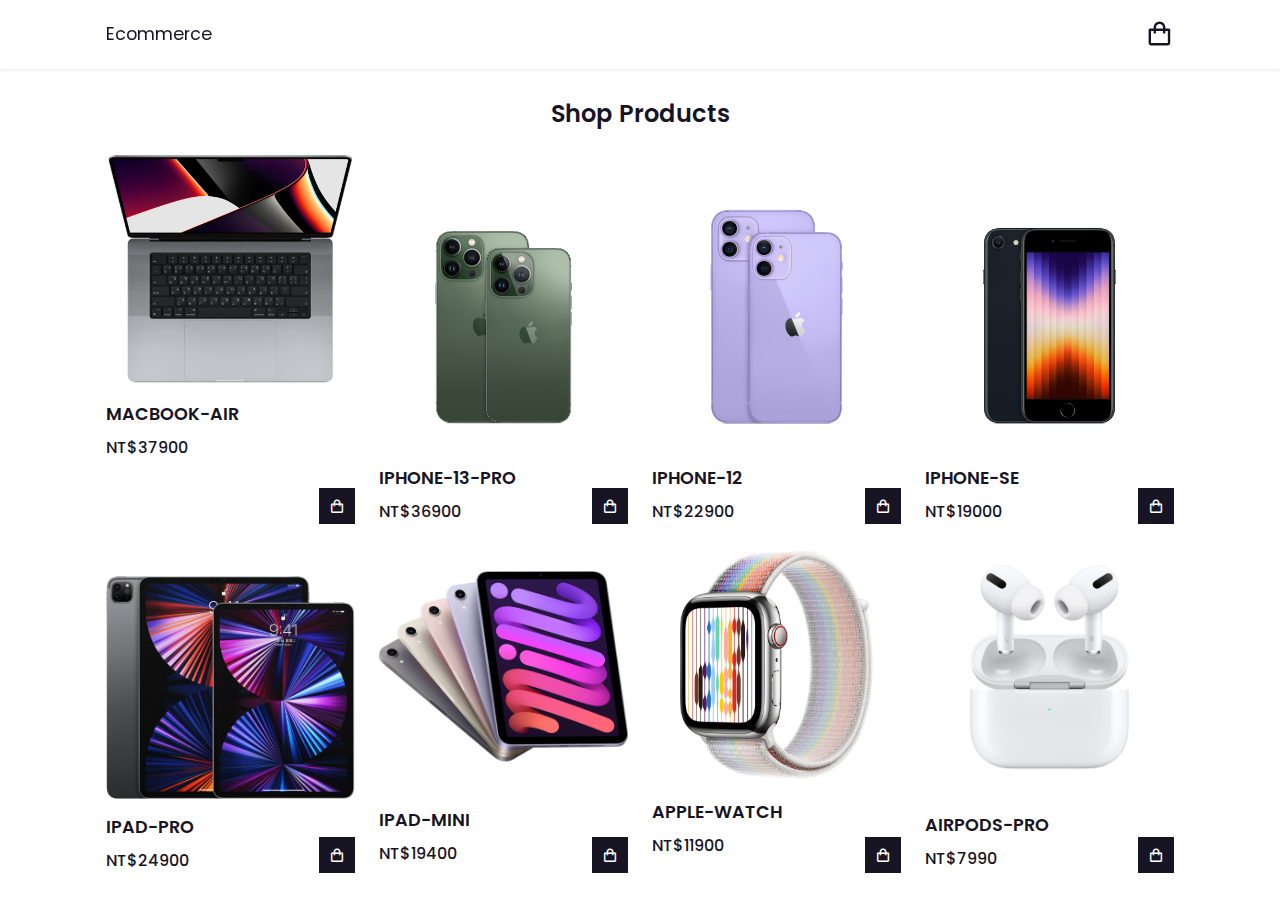
<file: index.html>
<!DOCTYPE html>
<html lang="en">

<head>
  <meta charset="UTF-8">
  <meta http-equiv="X-UA-Compatible" content="IE=edge">
  <meta name="viewport" content="width=device-width, initial-scale=1.0">
  <title>3C_SHOPPING_WEBSITE</title>
  <link rel="stylesheet" href="index.css" type="text/css">
  <link href='https://unpkg.com/boxicons@2.1.2/css/boxicons.min.css' rel='stylesheet'>

</head>

<body>
  <!-- header -->
  <header>
    <div class="nav container">
      <a href="#" class="logo">Ecommerce</a>
      <!-- carticon -->
      <i class='bx bx-shopping-bag' id="cart-icon"></i>
      <!-- cart -->
      <div class="cart">
        <h2 class="cart-title">Your Cart</h2>
        <!-- content -->
        <div class="cart-content">
        </div>
        <!-- total -->
        <div class="total">
          <div class="total-title">Total</div>
          <div class="total-price">NT$0</div>
        </div>
        <!-- buy -->
        <button type="button" class="btn-buy">Buy Now</button>
        <!-- cart close -->
        <i class='bx bx-x ' id="close-cart"></i>
      </div>
    </div>
  </header>
  <!-- shop -->
  <section class="shop container">
    <h2 class="section-title">Shop Products</h2>
    <!-- content -->
    <div class="shop-content">
      <!-- box1 -->
      <div class="product-box">
        <img src="img/mbp16-spacegray-select-202110_GEO_TW (1).jfif" alt="" class="product-img">
        <h2 class="product-title">Macbook-Air</h2>
        <span class="price">NT$37900</span>
        <i class='bx bx-shopping-bag add-cart'></i>
      </div>
      <!-- box2 -->
      <div class="product-box">
        <img src="img/iphone-13-pro-family-hero.png" alt="" class="product-img">
        <h2 class="product-title">Iphone-13-Pro</h2>
        <span class="price">NT$36900</span>
        <i class='bx bx-shopping-bag add-cart'></i>
      </div>
      <!-- box3 -->
      <div class="product-box">
        <img src="img/iphone-12-family-select-2021.jfif" alt="" class="product-img">
        <h2 class="product-title">Iphone-12</h2>
        <span class="price">NT$22900</span>
        <i class='bx bx-shopping-bag add-cart'></i>
      </div>
      <!-- box4 -->
      <div class="product-box">
        <img src="img/iphone-se-midnight-select-202203.png" alt="" class="product-img">
        <h2 class="product-title">Iphone-Se</h2>
        <span class="price">NT$19000</span>
        <i class='bx bx-shopping-bag add-cart'></i>
      </div>

      <!-- box5 -->
      <div class="product-box">
        <img src="img/ipad-pro-12-11-select-202104_GEO_TW.jfif" alt="" class="product-img">
        <h2 class="product-title">Ipad-Pro</h2>
        <span class="price">NT$24900</span>
        <i class='bx bx-shopping-bag add-cart'></i>
      </div>
      <!-- box6 -->
      <div class="product-box">
        <img src="img/ipad-mini-select-202109.jfif" alt="" class="product-img">
        <h2 class="product-title">Ipad-Mini</h2>
        <span class="price">NT$19400</span>
        <i class='bx bx-shopping-bag add-cart'></i>
      </div>
      <!-- box7 -->
      <div class="product-box">
        <img
          src="img/MN6L3_VW_34FR+watch-45-stainless-silver-cell-7s_VW_34FR_WF_CO+watch-face-44-se-sportloop-pride_VW_34FR_WF_CO.jfif"
          alt="" class="product-img">
        <h2 class="product-title">Apple-Watch</h2>
        <span class="price">NT$11900</span>
        <i class='bx bx-shopping-bag add-cart'></i>
      </div>
      <!-- box8 -->
      <div class="product-box">
        <img src="img/MWP22.jfif" alt="" class="product-img">
        <h2 class="product-title">AirPods-Pro</h2>
        <span class="price">NT$7990</span>
        <i class='bx bx-shopping-bag add-cart'></i>
      </div>
    </div>
  </section>
  <!-- js link -->
  <script src="shopping.js"></script>
</body>

</html>
</file>
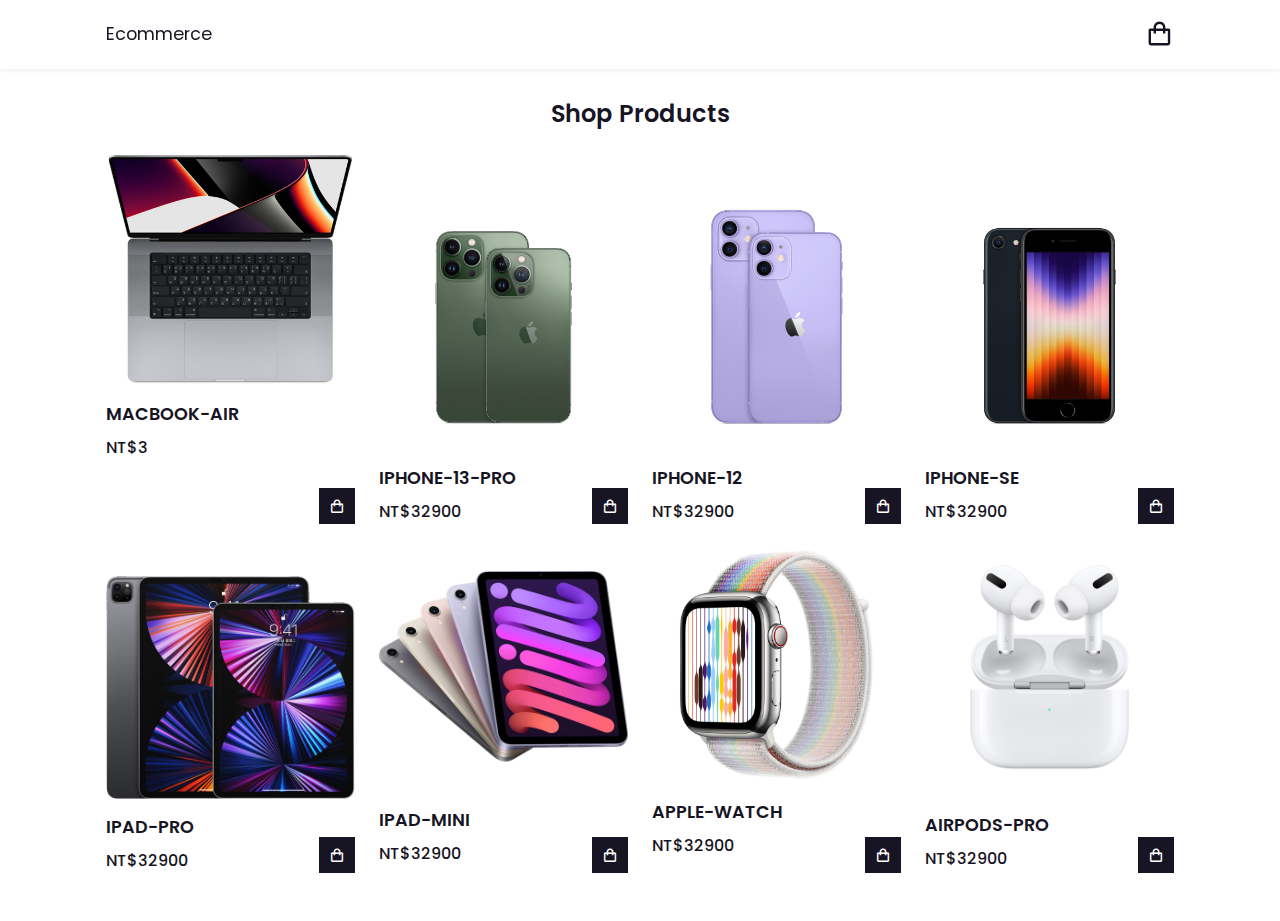
<file: new.html>
<!DOCTYPE html>
<html lang="en">

<head>
  <meta charset="UTF-8">
  <meta http-equiv="X-UA-Compatible" content="IE=edge">
  <meta name="viewport" content="width=device-width, initial-scale=1.0">
  <title>3C_SHOPPING_WEBSITE</title>
  <link rel="stylesheet" href="/shopping.css">
  <link href='https://unpkg.com/boxicons@2.1.2/css/boxicons.min.css' rel='stylesheet'>

</head>

<body>
  <!-- header -->
  <header>
    <div class="nav container">
      <a href="#" class="logo">Ecommerce</a>
      <!-- carticon -->
      <i class='bx bx-shopping-bag' id="cart-icon"></i>
      <!-- cart -->
      <div class="cart">
        <h2 class="cart-title">Your Cart</h2>
        <!-- content -->
        <div class="cart-content">
          <div class="cart-box">
            <img src="/img/mbp16-spacegray-select-202110_GEO_TW (1).jfif" alt="" class="cart-img">
            <div class="detail-box">
              <div class="cart-product-title">Earbuds</div>
              <div class="cart-price">$25</div>
              <input type="number" value="1" class="cart-quantity">
            </div>
          </div>
          <!-- remove cart-->
          <i class='bx bxs-trash-alt cart-remove'></i>
        </div>
        <!-- total -->
        <div class="total">
          <div class="total-title">Total</div>
          <div class="total-price">NT$0</div>
        </div>
        <!-- buy -->
        <button type="button" class="btn-buy">Buy Now</button>
        <!-- cart close -->
        <i class='bx bx-x ' id="close-cart"></i>
      </div>
    </div>
  </header>
  <!-- shop -->
  <section class="shop container">
    <h2 class="section-title">Shop Products</h2>
    <!-- content -->
    <div class="shop-content">
      <!-- box1 -->
      <div class="product-box">
        <img src="/img/mbp16-spacegray-select-202110_GEO_TW (1).jfif" alt="" class="product-img">
        <h2 class="product-title">Macbook-Air</h2>
        <span class="price">NT$3</span>
        <i class='bx bx-shopping-bag add-cart'></i>
      </div>
      <!-- box2 -->
      <div class="product-box">
        <img src="/img/iphone-13-pro-family-hero.png" alt="" class="product-img">
        <h2 class="product-title">Iphone-13-Pro</h2>
        <span class="price">NT$32900</span>
        <i class='bx bx-shopping-bag add-cart'></i>
      </div>
      <!-- box3 -->
      <div class="product-box">
        <img src="/img/iphone-12-family-select-2021.jfif" alt="" class="product-img">
        <h2 class="product-title">Iphone-12</h2>
        <span class="price">NT$32900</span>
        <i class='bx bx-shopping-bag add-cart'></i>
      </div>
      <!-- box4 -->
      <div class="product-box">
        <img src="/img/iphone-se-midnight-select-202203.png" alt="" class="product-img">
        <h2 class="product-title">Iphone-Se</h2>
        <span class="price">NT$32900</span>
        <i class='bx bx-shopping-bag add-cart'></i>
      </div>

      <!-- box5 -->
      <div class="product-box">
        <img src="/img/ipad-pro-12-11-select-202104_GEO_TW.jfif" alt="" class="product-img">
        <h2 class="product-title">Ipad-Pro</h2>
        <span class="price">NT$32900</span>
        <i class='bx bx-shopping-bag add-cart'></i>
      </div>
      <!-- box6 -->
      <div class="product-box">
        <img src="/img/ipad-mini-select-202109.jfif" alt="" class="product-img">
        <h2 class="product-title">Ipad-Mini</h2>
        <span class="price">NT$32900</span>
        <i class='bx bx-shopping-bag add-cart'></i>
      </div>
      <!-- box7 -->
      <div class="product-box">
        <img
          src="/img/MN6L3_VW_34FR+watch-45-stainless-silver-cell-7s_VW_34FR_WF_CO+watch-face-44-se-sportloop-pride_VW_34FR_WF_CO.jfif"
          alt="" class="product-img">
        <h2 class="product-title">Apple-Watch</h2>
        <span class="price">NT$32900</span>
        <i class='bx bx-shopping-bag add-cart'></i>
      </div>
      <!-- box8 -->
      <div class="product-box">
        <img src="/img/MWP22.jfif" alt="" class="product-img">
        <h2 class="product-title">AirPods-Pro</h2>
        <span class="price">NT$32900</span>
        <i class='bx bx-shopping-bag add-cart'></i>
      </div>
    </div>
  </section>
  <!-- js link -->
  <script src="/shopping.js"></script>
</body>

</html>
</file>
<file: index.css>
@import url('https://fonts.googleapis.com/css2?family=Poppins:wght@400;500;600;700&display=swap');
* {
    font-family: 'Poppins', sans-serif;
    margin: 0;
    padding: 0;
    scroll-padding-top: 2rem;
    scroll-behavior: smooth;
    box-sizing: border-box;
    list-style: none;
    text-decoration: none;
}
:root {
    --main-color: #fd4646;
    --text-color: #171424;
    --bg-color: #fff;
}
img {
    width: 100%;
}
body {
    color: var(--text-color);
}
.container {
    max-width: 1068px;
    margin: auto;
    width: 100%;
}
section {
    padding: 4rem 0 3rem;
}
/* header */
header {
    position: fixed;
    top: 0;
    left: 0;
    width: 100%;
    background: var(--bg-color);
    box-shadow: 0 1px 4px hsl(0 4% 15% / 10%);
}
.nav {
    display: flex;
    align-items: center;
    justify-content: space-between;
    padding: 20px 0;
}
.logo {
    font-size: 1.1rem;
    color: var(--text-color);
    font-weight: 400;
}
#cart-icon {
    font-size: 1.8rem;
    cursor: pointer;
}
/* cart */
.cart {
    position: fixed;
    top: 0;
    right: -100%;
    width: 360px;
    min-height: 100vh;
    padding: 20px;
    background: var(--bg-color);
    box-shadow: -2px 0 4px hsl(0 4% 15% / 10%);
    transition: 0.3s;
}
.cart.active {
    right: 0;
}
.cart-title {
    text-align: center;
    font-size: 1.5rem;
    font-weight: 600;
    margin-top: 2rem;
}
.cart-box {
    display: grid;
    grid-template-columns: 32% 50% 18%;
    align-items: center;
    gap: 1rem;
    margin-top: 1rem;
}
.cart-img {
    width: 100px;
    height: 100px;
    object-fit: contain;
    padding: 10px;
}
.detail-box {
    display: grid;
    row-gap: 0.5rem;
}
.cart-product-title {
    font-size: 1.5rem;
    text-transform: uppercase;
}
.cart-price {
    font-weight: 500;
}
.cart-quantity {
    border: 1px solid var(--text-color);
    outline-color: var(--main-color);
    width: 2.4rem;
    text-align: center;
    font-size: 1rem;
}
.cart-remove {
    font-size: 24px;
    color: var(--main-color);
    cursor: pointer;
}
.total {
    display: flex;
    justify-content: flex-end;
    margin-top: 1.5rem;
    border-top: 1px solid var(--text-color);
}
.total-title {
    font-size: 1rem;
    font-weight: 600;
}
.total-price {
    margin-left: 0.5rem;
}
.btn-buy {
    display: flex;
    margin: 1.5rem auto 0 auto;
    padding: 12px 20px;
    border: none;
    background: var(--main-color);
    color: var(--bg-color);
    font-size: 1rem;
    font-weight: 500;
    cursor: pointer;
}
.btn-buy:hover {
    background-color: var(--text-color);
}
#close-cart {
    position: absolute;
    top: 1rem;
    right: 0.8rem;
    font-size: 2rem;
    color: var(--text-color);
    cursor: pointer;
}
.section-title {
    font-size: 1.5rem;
    font-weight: 600;
    text-align: center;
    margin-bottom: 1.5rem;
}
.shop {
    margin-top: 2rem;
}
/* shop content */
.shop-content {
    display: grid;
    grid-template-columns: repeat(auto-fit, minmax(220px, auto));
    gap: 1.5rem;
}
.product-box {
    position: relative;
}
.product-box:hover {
    padding: 10px;
    border: 1px solid var(--text-color);
    transition: 0.4s;
}
.product-img {
    width: 100%;
    height: auto;
    margin-bottom: 0.5rem;
}
.product-title {
    font-size: 1.1rem;
    font-weight: 600;
    text-transform: uppercase;
    margin-bottom: 0.5rem;
}
.price {
    font-weight: 500;
}
.add-cart {
    position: absolute;
    bottom: 0;
    right: 0;
    background: var(--text-color);
    color: var(--bg-color);
    padding: 10px;
    cursor: pointer;
}
.add-cart:hover {
    background: hsl(249, 32%, 17%);
}
@media (max-width: 1080px) {
    .nav {
        padding: 15px;
    }
    section {
        padding: 3rem 0 2rem;
    }
    .container {
        margin: 0 auto;
        width: 90%;
    }
    .shop {
        margin-top: 2rem !important;
    }
}
@media (max-width: 400px) {
    .nav {
        padding: 11px;
    }
    .logo {
        font-size: 1rem;
    }
    .cart {
        width: 320px;
    }
}
@media (max-width: 360px) {
    .shop {
        margin-top: 1rem !important;
    }
    .cart {
        width: 280px;
    }
}
</file>
<file: shopping.css>
@import url('https://fonts.googleapis.com/css2?family=Poppins:wght@400;500;600;700&display=swap');
* {
    font-family: 'Poppins', sans-serif;
    margin: 0;
    padding: 0;
    scroll-padding-top: 2rem;
    scroll-behavior: smooth;
    box-sizing: border-box;
    list-style: none;
    text-decoration: none;
}
:root {
    --main-color: #fd4646;
    --text-color: #171424;
    --bg-color: #fff;
}
img {
    width: 100%;
}
body {
    color: var(--text-color);
}
.container {
    max-width: 1068px;
    margin: auto;
    width: 100%;
}
section {
    padding: 4rem 0 3rem;
}
/* header */
header {
    position: fixed;
    top: 0;
    left: 0;
    width: 100%;
    background: var(--bg-color);
    box-shadow: 0 1px 4px hsl(0 4% 15% / 10%);
}
.nav {
    display: flex;
    align-items: center;
    justify-content: space-between;
    padding: 20px 0;
}
.logo {
    font-size: 1.1rem;
    color: var(--text-color);
    font-weight: 400;
}
#cart-icon {
    font-size: 1.8rem;
    cursor: pointer;
}
/* cart */
.cart {
    position: fixed;
    top: 0;
    right: -100%;
    width: 360px;
    min-height: 100vh;
    padding: 20px;
    background: var(--bg-color);
    box-shadow: -2px 0 4px hsl(0 4% 15% / 10%);
    transition: 0.3s;
}
.cart.active {
    right: 0;
}
.cart-title {
    text-align: center;
    font-size: 1.5rem;
    font-weight: 600;
    margin-top: 2rem;
}
.cart-box {
    display: grid;
    grid-template-columns: 32% 50% 18%;
    align-items: center;
    gap: 1rem;
    margin-top: 1rem;
}
.cart-img {
    width: 100px;
    height: 100px;
    object-fit: contain;
    padding: 10px;
}
.detail-box {
    display: grid;
    row-gap: 0.5rem;
}
.cart-product-title {
    font-size: 1.5rem;
    text-transform: uppercase;
}
.cart-price {
    font-weight: 500;
}
.cart-quantity {
    border: 1px solid var(--text-color);
    outline-color: var(--main-color);
    width: 2.4rem;
    text-align: center;
    font-size: 1rem;
}
.cart-remove {
    font-size: 24px;
    color: var(--main-color);
    cursor: pointer;
}
.total {
    display: flex;
    justify-content: flex-end;
    margin-top: 1.5rem;
    border-top: 1px solid var(--text-color);
}
.total-title {
    font-size: 1rem;
    font-weight: 600;
}
.total-price {
    margin-left: 0.5rem;
}
.btn-buy {
    display: flex;
    margin: 1.5rem auto 0 auto;
    padding: 12px 20px;
    border: none;
    background: var(--main-color);
    color: var(--bg-color);
    font-size: 1rem;
    font-weight: 500;
    cursor: pointer;
}
.btn-buy:hover {
    background-color: var(--text-color);
}
#close-cart {
    position: absolute;
    top: 1rem;
    right: 0.8rem;
    font-size: 2rem;
    color: var(--text-color);
    cursor: pointer;
}
.section-title {
    font-size: 1.5rem;
    font-weight: 600;
    text-align: center;
    margin-bottom: 1.5rem;
}
.shop {
    margin-top: 2rem;
}
/* shop content */
.shop-content {
    display: grid;
    grid-template-columns: repeat(auto-fit, minmax(220px, auto));
    gap: 1.5rem;
}
.product-box {
    position: relative;
}
.product-box:hover {
    padding: 10px;
    border: 1px solid var(--text-color);
    transition: 0.4s;
}
.product-img {
    width: 100%;
    height: auto;
    margin-bottom: 0.5rem;
}
.product-title {
    font-size: 1.1rem;
    font-weight: 600;
    text-transform: uppercase;
    margin-bottom: 0.5rem;
}
.price {
    font-weight: 500;
}
.add-cart {
    position: absolute;
    bottom: 0;
    right: 0;
    background: var(--text-color);
    color: var(--bg-color);
    padding: 10px;
    cursor: pointer;
}
.add-cart:hover {
    background: hsl(249, 32%, 17%);
}
@media (max-width: 1080px) {
    .nav {
        padding: 15px;
    }
    section {
        padding: 3rem 0 2rem;
    }
    .container {
        margin: 0 auto;
        width: 90%;
    }
    .shop {
        margin-top: 2rem !important;
    }
}
@media (max-width: 400px) {
    .nav {
        padding: 11px;
    }
    .logo {
        font-size: 1rem;
    }
    .cart {
        width: 320px;
    }
}
@media (max-width: 360px) {
    .shop {
        margin-top: 1rem !important;
    }
    .cart {
        width: 280px;
    }
}
</file>
